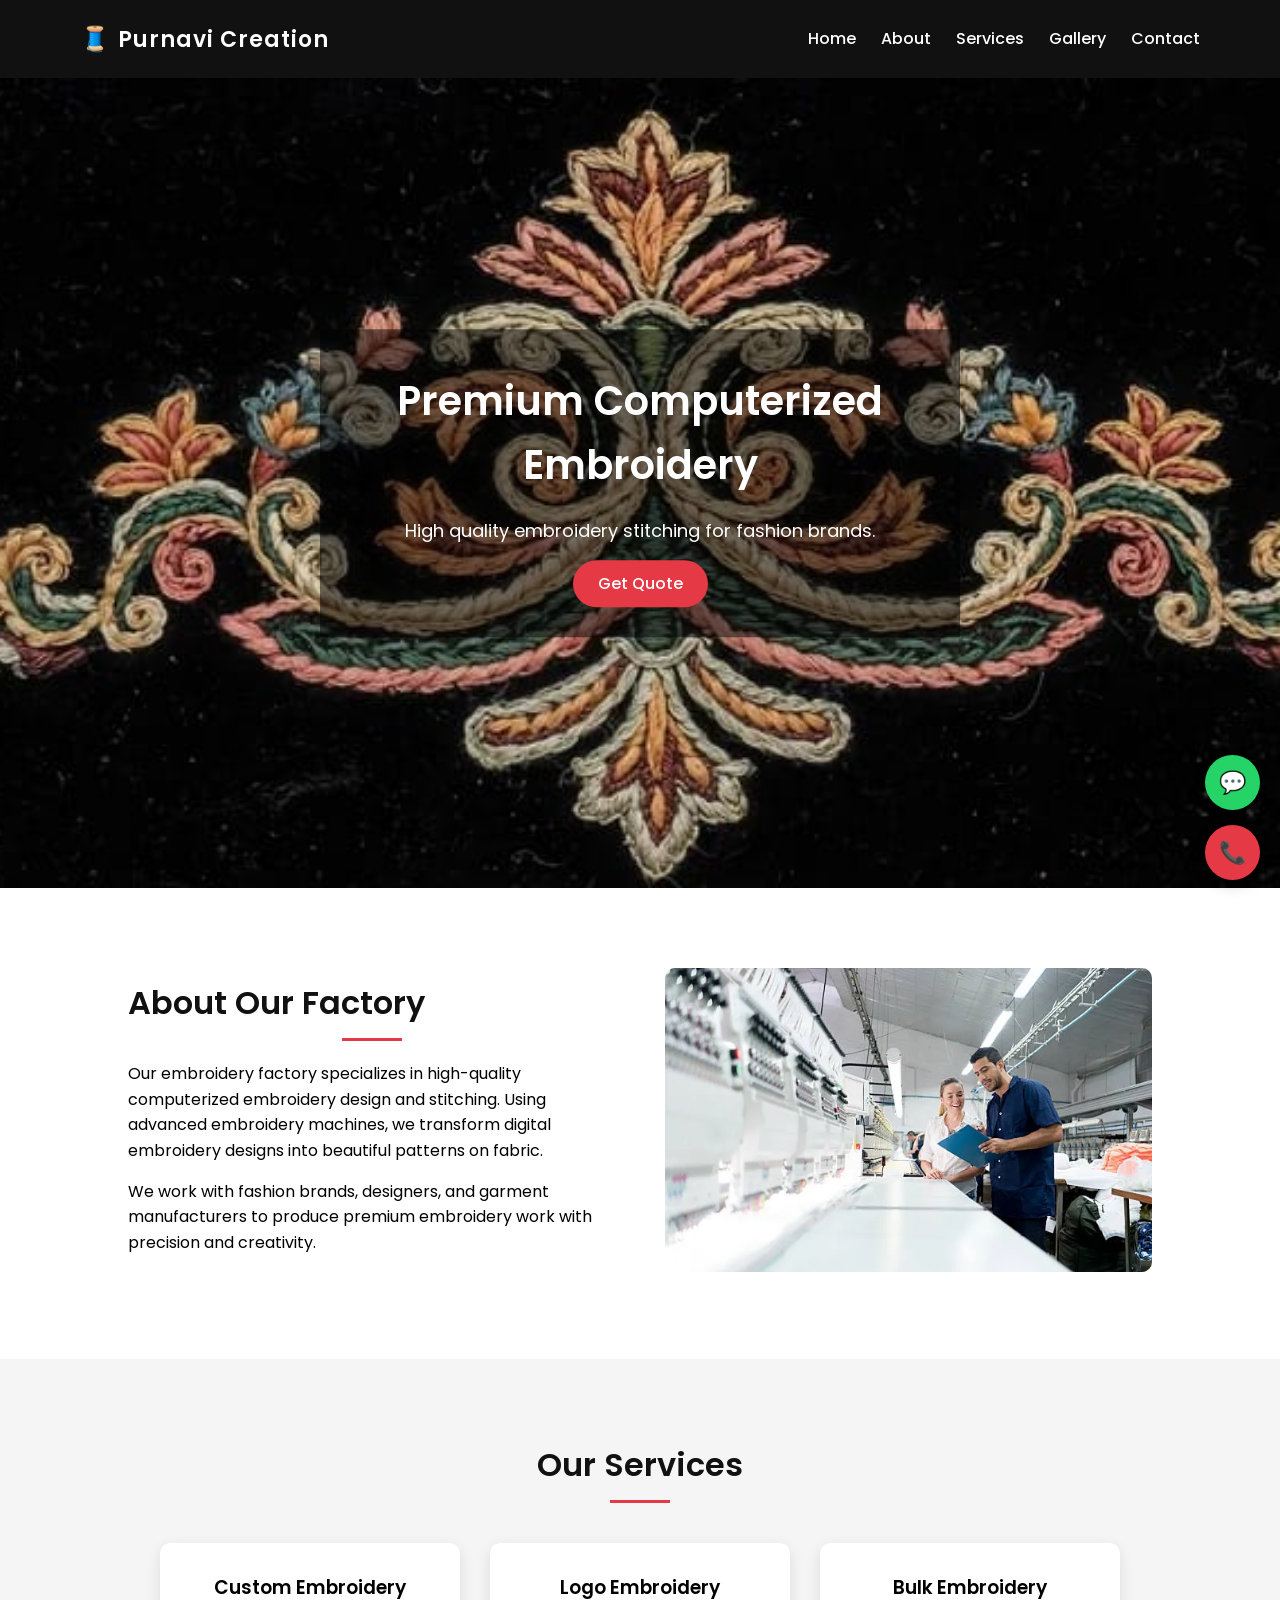
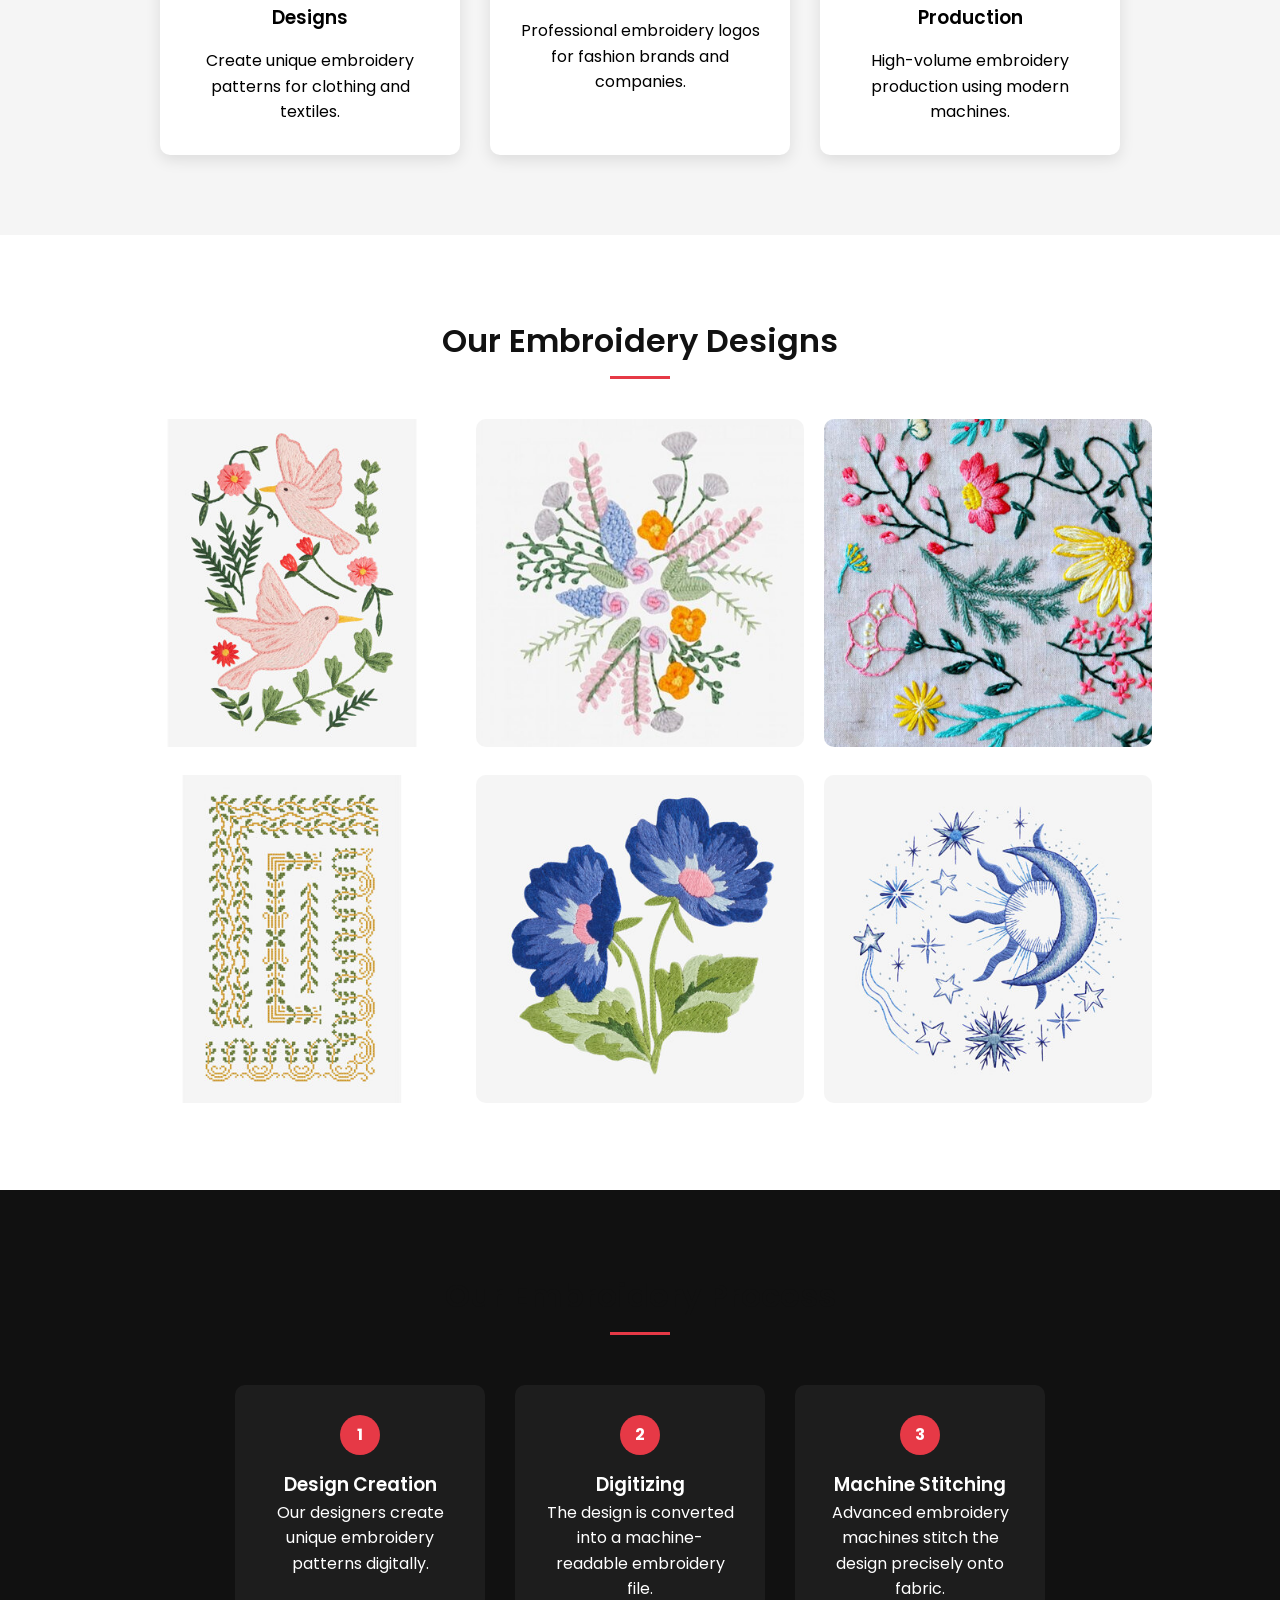
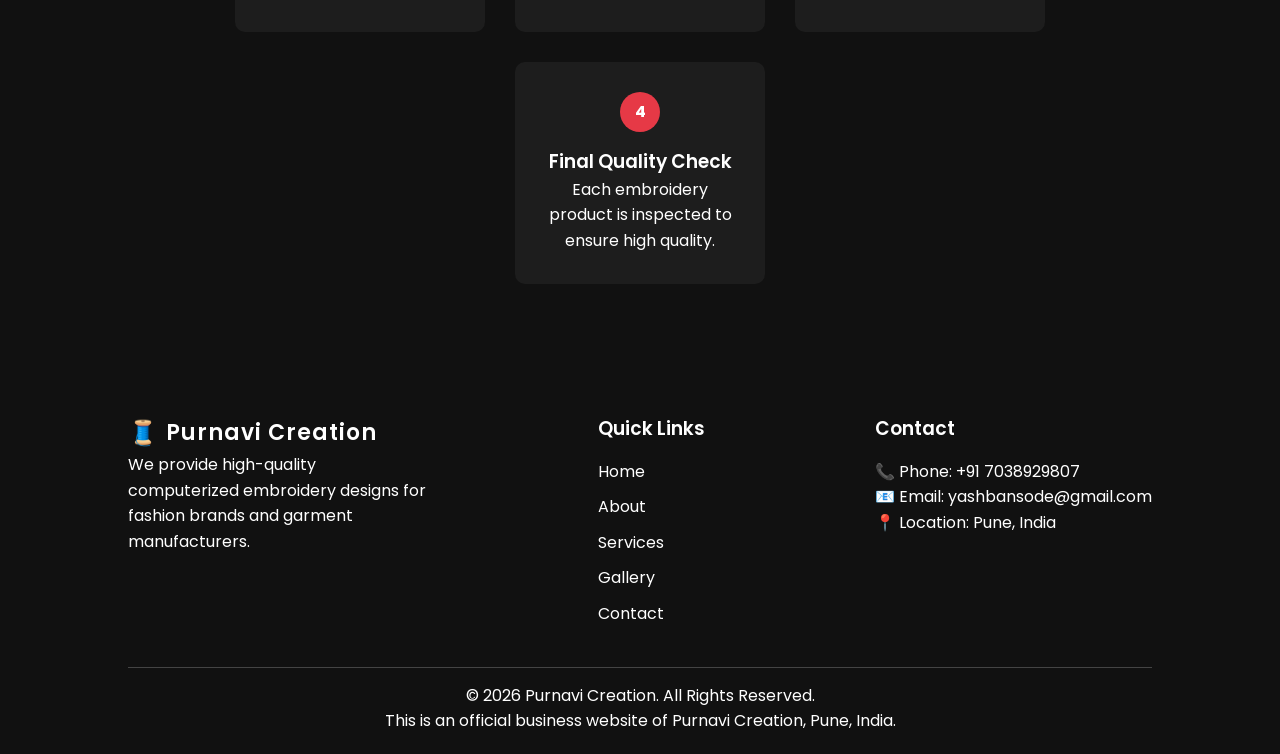
<file: index.html>
<!DOCTYPE html>
<html lang="en">

<head>

    <meta charset="UTF-8">
    <meta name="viewport" content="width=device-width, initial-scale=1.0">
    <title>Purnavi Creation</title>
    <link href="https://fonts.googleapis.com/css2?family=Poppins:wght@300;400;500;600;700&display=swap" rel="stylesheet">
    <link rel="stylesheet" href="css/style.css">
</head>

<body>

   <header>
        <nav class="navbar">

            <div class="logo">
                <span class="logo-icon">🧵</span>
                <span class="logo-text">Purnavi Creation</span>
            </div>

            <ul class="nav-links" id="navLinks">
                <li><a href="index.html">Home</a></li>
                <li><a href="about.html">About</a></li>
                <li><a href="services.html">Services</a></li>
                <li><a href="gallery.html">Gallery</a></li>
                <li><a href="contact.html">Contact</a></li>
            </ul>

            <!-- HAMBURGER -->
            <div class="menu-toggle" onclick="toggleMenu()">
                ☰
            </div>

        </nav>
    </header>

    <!-- HERO SECTION -->

    <section class="hero">

        <div class="slider">

            <div class="slide active">
                <img src="images/05design.jpeg">
                <div class="hero-content">
                    <h1>Premium Computerized Embroidery</h1>
                    <p>High quality embroidery stitching for fashion brands.</p>
                    <a href="contact.html" class="btn">Get Quote</a>
                </div>
            </div>

            <div class="slide">
                <img src="images/02design.jpeg">
                <div class="hero-content">
                    <h1>Beautiful Fabric Designs</h1>
                    <p>Modern embroidery patterns for garments and textiles.</p>
                    <a href="gallery.html" class="btn">View Designs</a>
                </div>
            </div>

            <div class="slide">
                <img src="images/heros.jpg">
                <div class="hero-content">
                    <h1>Bulk Embroidery Production</h1>
                    <p>Advanced embroidery machines for large orders.</p>
                    <a href="services.html" class="btn">Our Services</a>
                </div>
            </div>

        </div>

        </section>

    <!-- ABOUT SECTION -->

    <section class="about">

        <div class="about-container">

            <div class="about-text">

                <h2>About Our Factory</h2>

                <p>
                    Our embroidery factory specializes in high-quality computerized
                    embroidery design and stitching. Using advanced embroidery
                    machines, we transform digital embroidery designs into
                    beautiful patterns on fabric.
                </p>

                <p>
                    We work with fashion brands, designers, and garment
                    manufacturers to produce premium embroidery work with
                    precision and creativity.
                </p>

            </div>

            <div class="about-image">
                <img src="images/about.webp" alt="Embroidery Work">
            </div>

        </div>

    </section>

    <!-- SERVICES SECTION -->

    <section class="services">

        <h2>Our Services</h2>

        <div class="services-container">

            <div class="service-card">
                <h3>Custom Embroidery Designs</h3>
                <p>Create unique embroidery patterns for clothing and textiles.</p>
            </div>

            <div class="service-card">
                <h3>Logo Embroidery</h3>
                <p>Professional embroidery logos for fashion brands and companies.</p>
            </div>

            <div class="service-card">
                <h3>Bulk Embroidery Production</h3>
                <p>High-volume embroidery production using modern machines.</p>
            </div>

        </div>

    </section>

    <!-- GALLERY SECTION -->

    <section class="gallery">

        <h2>Our Embroidery Designs</h2>

        <div class="gallery-container">

            <div class="gallery-item">
                <img src="images/design1.jpeg" alt="Embroidery Design">
            </div>

            <div class="gallery-item">
                <img src="images/design2.jpeg" alt="Embroidery Design">
            </div>

            <div class="gallery-item">
                <img src="images/design3.jpeg" alt="Embroidery Design">
            </div>

            <div class="gallery-item">
                <img src="images/design4.jpeg" alt="Embroidery Design">
            </div>

            <div class="gallery-item">
                <img src="images/design5.jpeg" alt="Embroidery Design">
            </div>

            <div class="gallery-item">
                <img src="images/design6.jpeg" alt="Embroidery Design">
            </div>

        </div>

    </section>

    <!-- PROCESS SECTION -->

    <section class="process">

        <h2>Our Embroidery Process</h2>

        <div class="process-container">

            <div class="process-step">
                <div class="process-number">1</div>
                <h3>Design Creation</h3>
                <p>Our designers create unique embroidery patterns digitally.</p>
            </div>

            <div class="process-step">
                <div class="process-number">2</div>
                <h3>Digitizing</h3>
                <p>The design is converted into a machine-readable embroidery file.</p>
            </div>

            <div class="process-step">
                <div class="process-number">3</div>
                <h3>Machine Stitching</h3>
                <p>Advanced embroidery machines stitch the design precisely onto fabric.</p>
            </div>

            <div class="process-step">
                <div class="process-number">4</div>
                <h3>Final Quality Check</h3>
                <p>Each embroidery product is inspected to ensure high quality.</p>
            </div>

        </div>

    </section>

    <!-- FOOTER -->

    <footer class="footer">

        <div class="footer-container">

            <div class="footer-section">
                <div class="logo">
                <span class="logo-icon">🧵</span>
                <span class="logo-text">Purnavi Creation</span>
                </div>
                <p>
                    We provide high-quality computerized embroidery designs
                    for fashion brands and garment manufacturers.
                </p>
            </div>

            <div class="footer-section">
                <h3>Quick Links</h3>
                <ul>
                    <li><a href="index.html">Home</a></li>
                    <li><a href="about.html">About</a></li>
                    <li><a href="services.html">Services</a></li>
                    <li><a href="gallery.html">Gallery</a></li>
                    <li><a href="contact.html">Contact</a></li>
                </ul>
            </div>

            <div class="footer-section">
                <h3>Contact</h3>
                <p>📞 Phone: +91 7038929807</p>
                <p>📧 Email: yashbansode@gmail.com</p>
                <p>📍 Location: Pune, India</p>
            </div>

        </div>

        <div class="footer-bottom">
            <p>© 2026 Purnavi Creation. All Rights Reserved.</p>
            <p>This is an official business website of Purnavi Creation, Pune, India.</p>
        </div>

    </footer>

    <script src="js/script.js"></script>

    <div class="floating-buttons">
        <a href="https://wa.me/7038929807" class="whatsapp-btn">💬</a>
        <a href="tel:+917038929807" class="call-btn">📞</a>
    </div>

</body>

</html>
</file>
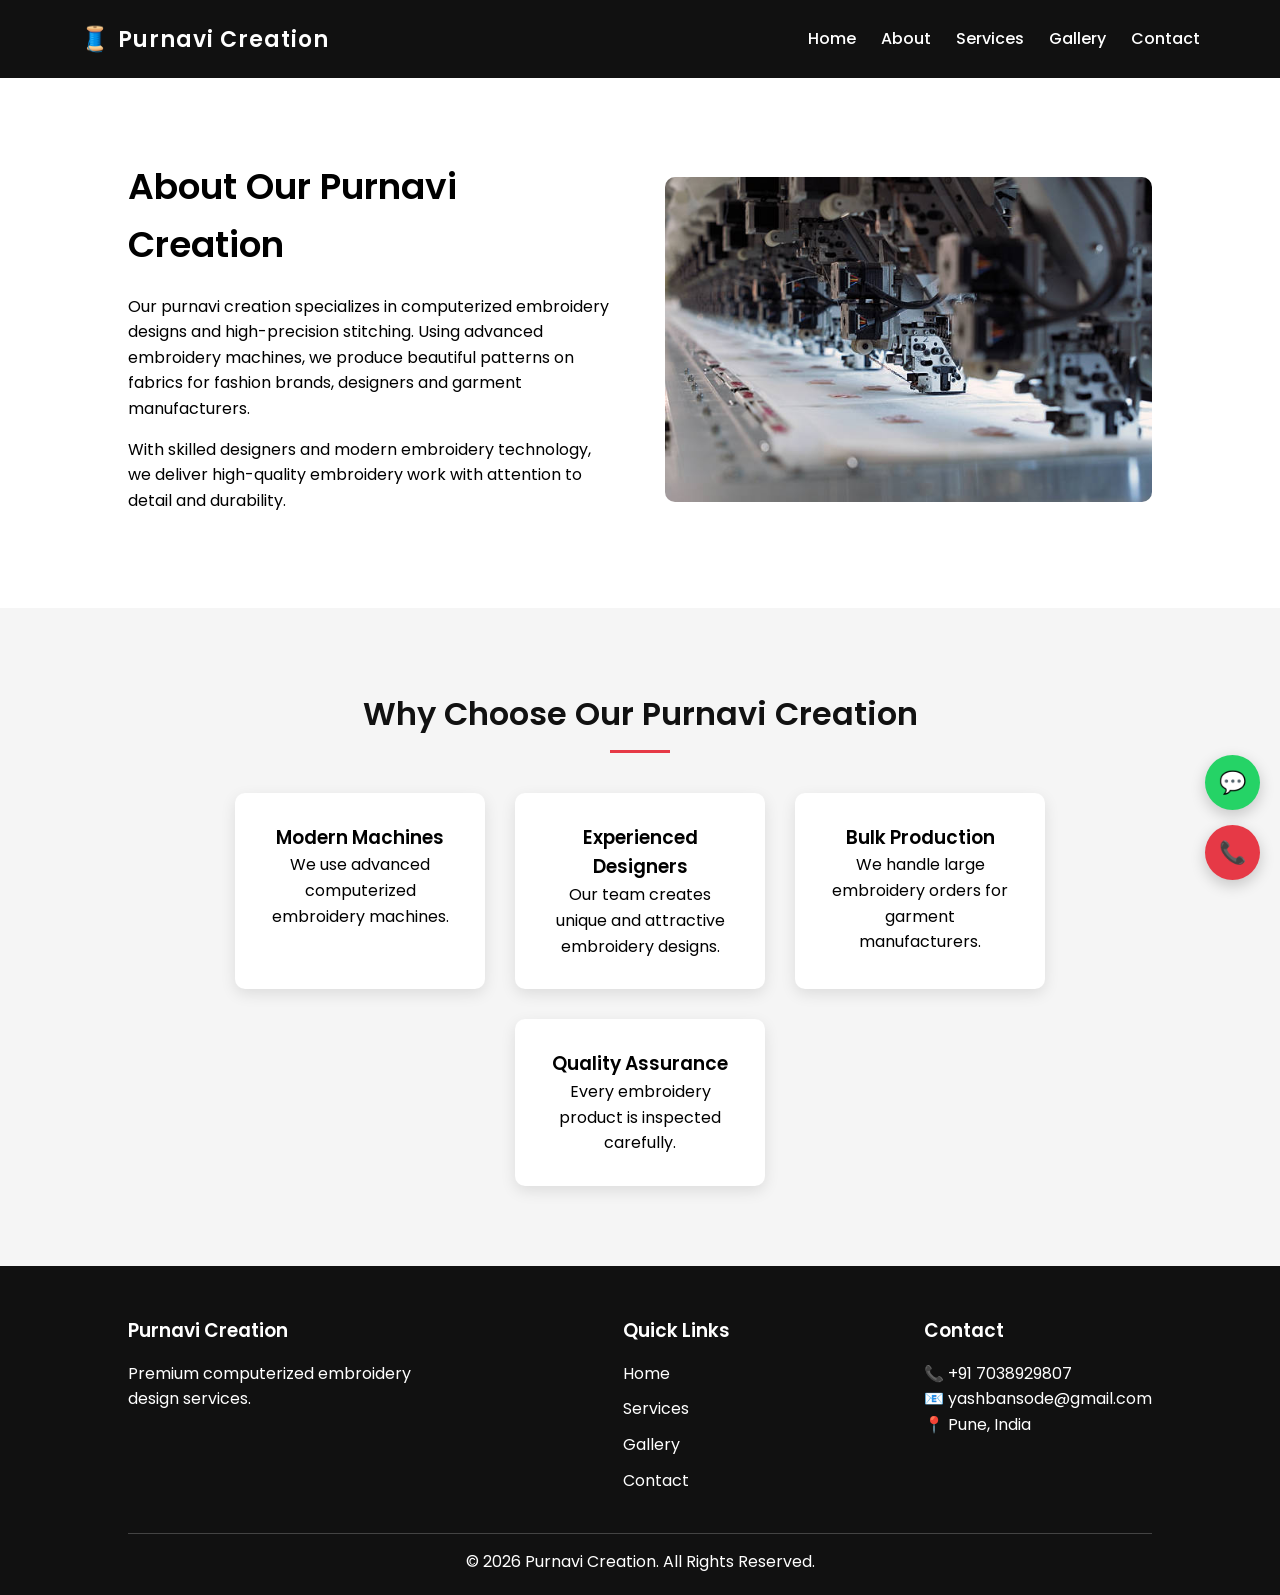
<file: about.html>
<!DOCTYPE html>
<html lang="en">
<head>
    <meta charset="UTF-8">
    <meta name="viewport" content="width=device-width, initial-scale=1.0">
    <title>About</title>
    <link href="https://fonts.googleapis.com/css2?family=Poppins:wght@300;400;500;600;700&display=swap" rel="stylesheet">
    <link rel="stylesheet" href="css/style.css">
</head>
<body>

    <header>
        <nav class="navbar">

            <div class="logo">
                <span class="logo-icon">🧵</span>
                <span class="logo-text">Purnavi Creation</span>
            </div>

            <ul class="nav-links" id="navLinks">
                <li><a href="index.html">Home</a></li>
                <li><a href="about.html">About</a></li>
                <li><a href="services.html">Services</a></li>
                <li><a href="gallery.html">Gallery</a></li>
                <li><a href="contact.html">Contact</a></li>
            </ul>

            <!-- HAMBURGER -->
            <div class="menu-toggle" onclick="toggleMenu()">
                ☰
            </div>

        </nav>
    </header>

    <!-- ABOUT INTRO -->

    <section class="about-page">

        <div class="about-page-container">

            <div class="about-page-text">
                <h1>About Our Purnavi Creation</h1>

                <p>
                    Our purnavi creation specializes in computerized embroidery
                    designs and high-precision stitching. Using advanced embroidery
                    machines, we produce beautiful patterns on fabrics for fashion
                    brands, designers and garment manufacturers.
                </p>

                <p>
                    With skilled designers and modern embroidery technology,
                    we deliver high-quality embroidery work with attention to
                    detail and durability.
                </p>

            </div>

            <div class="about-page-image">
                <img src="images/factory.jpeg" alt="purnavi creation">
            </div>

        </div>

    </section>

    <!-- WHY CHOOSE US -->

    <section class="features">

        <h2>Why Choose Our Purnavi Creation</h2>

        <div class="features-container">

            <div class="feature-card">
                <h3>Modern Machines</h3>
                <p>We use advanced computerized embroidery machines.</p>
            </div>

            <div class="feature-card">
                <h3>Experienced Designers</h3>
                <p>Our team creates unique and attractive embroidery designs.</p>
            </div>

            <div class="feature-card">
                <h3>Bulk Production</h3>
                <p>We handle large embroidery orders for garment manufacturers.</p>
            </div>

            <div class="feature-card">
                <h3>Quality Assurance</h3>
                <p>Every embroidery product is inspected carefully.</p>
            </div>

        </div>

    </section>

    <footer class="footer">

        <div class="footer-container">

            <div class="footer-section">
                <h3>Purnavi Creation</h3>
                <p>Premium computerized embroidery design services.</p>
            </div>

            <div class="footer-section">
                <h3>Quick Links</h3>

                <ul>
                    <li><a href="index.html">Home</a></li>
                    <li><a href="services.html">Services</a></li>
                    <li><a href="gallery.html">Gallery</a></li>
                    <li><a href="contact.html">Contact</a></li>
                </ul>

            </div>

            <div class="footer-section">
                <h3>Contact</h3>
                <p>📞 +91 7038929807</p>
                <p>📧 yashbansode@gmail.com</p>
                <p>📍 Pune, India</p>
            </div>

        </div>

        <div class="footer-bottom">
            <p>© 2026 Purnavi Creation. All Rights Reserved.</p>
        </div>

    </footer>

    <script src="js/script.js"></script>

    <div class="floating-buttons">
    <a href="https://wa.me/7038929807" class="whatsapp-btn">💬</a>
    <a href="tel:+917038929807" class="call-btn">📞</a>
</div>

</body>
</html>
</file>
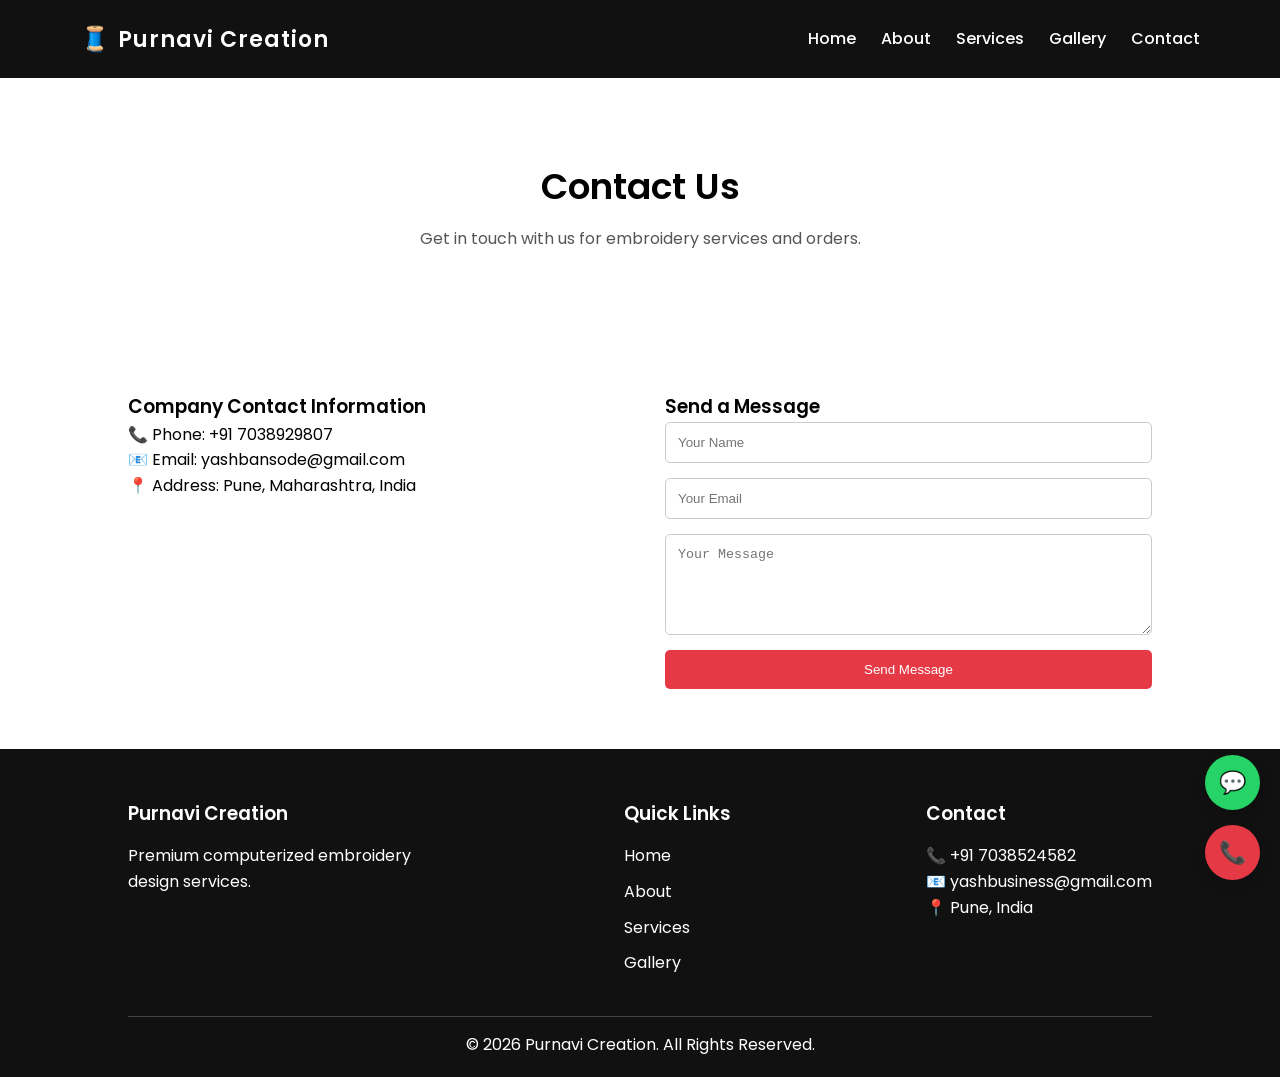
<file: contact.html>
<!DOCTYPE html>
<html lang="en">
<head>
    <meta charset="UTF-8">
    <meta name="viewport" content="width=device-width, initial-scale=1.0">
    <title>Contact</title>
    <link href="https://fonts.googleapis.com/css2?family=Poppins:wght@300;400;500;600;700&display=swap" rel="stylesheet">
    <link rel="stylesheet" href="css/style.css">
</head>
<body>

    <header>
        <nav class="navbar">

            <div class="logo">
                <span class="logo-icon">🧵</span>
                <span class="logo-text">Purnavi Creation</span>
            </div>

            <ul class="nav-links" id="navLinks">
                <li><a href="index.html">Home</a></li>
                <li><a href="about.html">About</a></li>
                <li><a href="services.html">Services</a></li>
                <li><a href="gallery.html">Gallery</a></li>
                <li><a href="contact.html">Contact</a></li>
            </ul>

            <!-- HAMBURGER -->
            <div class="menu-toggle" onclick="toggleMenu()">
                ☰
            </div>

        </nav>
    </header>

    <!-- CONTACT HEADER -->

    <section class="contact-header">

        <h1>Contact Us</h1>
        <p>Get in touch with us for embroidery services and orders.</p>

    </section>

    <!-- CONTACT SECTION -->

    <section class="contact-section">

        <div class="contact-container">

            <!-- CONTACT INFO -->

            <div class="contact-info">

                <h3>Company Contact Information</h3>

                <p>📞 Phone: +91 7038929807</p>
                <p>📧 Email: yashbansode@gmail.com</p>
                <p>📍 Address: Pune, Maharashtra, India</p>

            </div>

            <!-- CONTACT FORM -->

            <div class="contact-form">

                <h3>Send a Message</h3>

                <form>

                    <input type="text" placeholder="Your Name" required>

                    <input type="email" placeholder="Your Email" required>

                    <textarea placeholder="Your Message" rows="5"></textarea>

                    <button type="submit">Send Message</button>

                </form>

            </div>

        </div>

    </section>

    <footer class="footer">

        <div class="footer-container">

            <div class="footer-section">
                <h3>Purnavi Creation</h3>
                <p>Premium computerized embroidery design services.</p>
            </div>

            <div class="footer-section">
                <h3>Quick Links</h3>

                <ul>
                    <li><a href="index.html">Home</a></li>
                    <li><a href="about.html">About</a></li>
                    <li><a href="services.html">Services</a></li>
                    <li><a href="gallery.html">Gallery</a></li>
                </ul>

            </div>

            <div class="footer-section">
                <h3>Contact</h3>
                <p>📞 +91 7038524582</p>
                <p>📧 yashbusiness@gmail.com</p>
                <p>📍 Pune, India</p>
            </div>

        </div>

        <div class="footer-bottom">
            <p>© 2026 Purnavi Creation. All Rights Reserved.</p>
        </div>

    </footer>

    <script src="js/script.js"></script>

    <div class="floating-buttons">
        <a href="https://wa.me/7038929807" class="whatsapp-btn">💬</a>
        <a href="tel:+917038929807" class="call-btn">📞</a>
    </div>

</body>
</html>
</file>
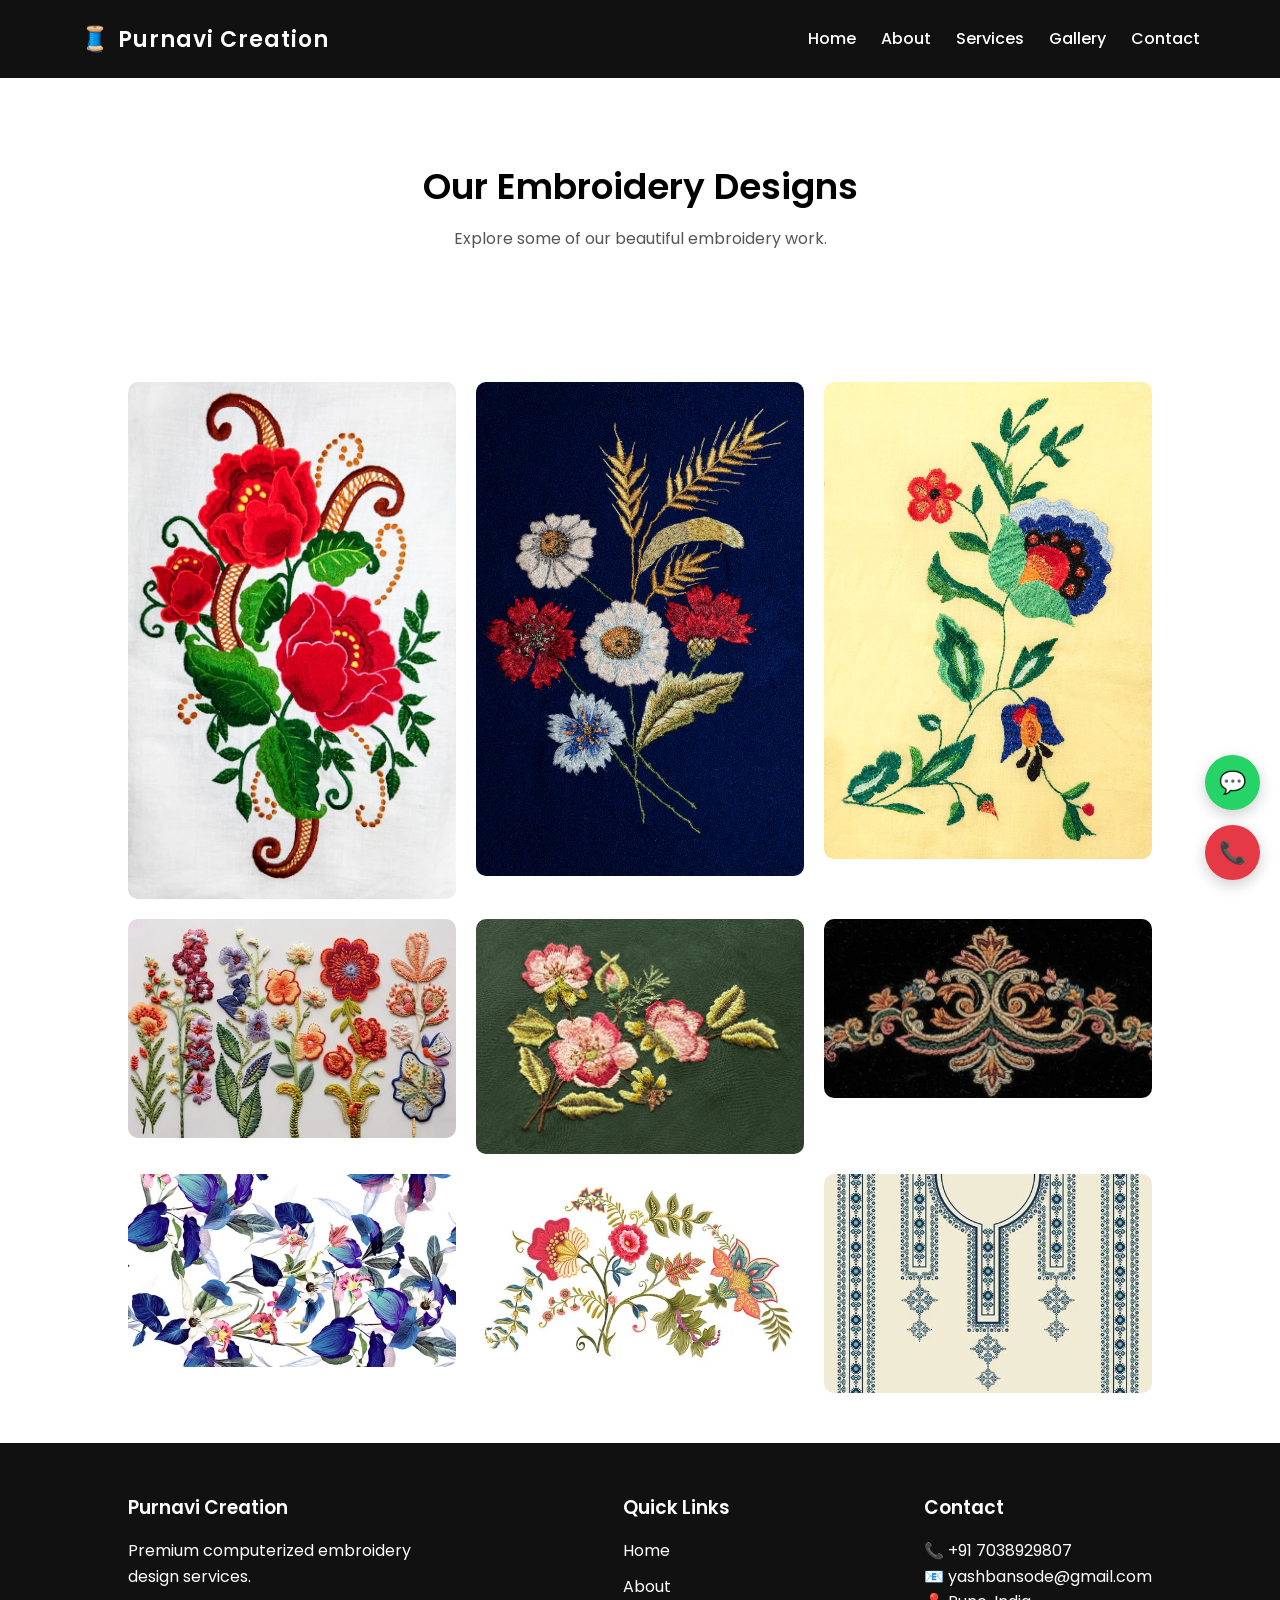
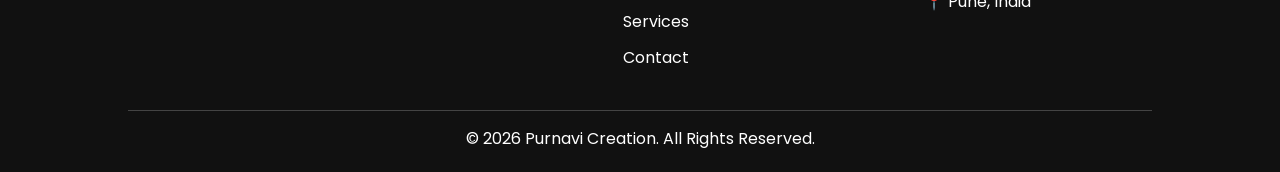
<file: gallery.html>
<!DOCTYPE html>
<html lang="en">
<head>
    <meta charset="UTF-8">
    <meta name="viewport" content="width=device-width, initial-scale=1.0">
    <title>Gallery</title>
    <link href="https://fonts.googleapis.com/css2?family=Poppins:wght@300;400;500;600;700&display=swap" rel="stylesheet">
    <link rel="stylesheet" href="css/style.css">
</head>
<body>

   <header>
        <nav class="navbar">

            <div class="logo">
                <span class="logo-icon">🧵</span>
                <span class="logo-text">Purnavi Creation</span>
            </div>

            <ul class="nav-links" id="navLinks">
                <li><a href="index.html">Home</a></li>
                <li><a href="about.html">About</a></li>
                <li><a href="services.html">Services</a></li>
                <li><a href="gallery.html">Gallery</a></li>
                <li><a href="contact.html">Contact</a></li>
            </ul>

            <!-- HAMBURGER -->
            <div class="menu-toggle" onclick="toggleMenu()">
                ☰
            </div>

        </nav>
    </header>

    <!-- GALLERY PAGE HEADER -->

    <section class="gallery-page-header">

        <h1>Our Embroidery Designs</h1>
        <p>Explore some of our beautiful embroidery work.</p>

    </section>

    <!-- GALLERY GRID -->

    <section class="gallery-page">

        <div class="gallery-grid">

            <img src="images/10design.jpeg" onclick="openLightbox(this.src)" alt="our designs">
            <img src="images/03design.jpeg" onclick="openLightbox(this.src)" alt="our designs">
            <img src="images/04design.jpeg" onclick="openLightbox(this.src)" alt="our designs">
            <img src="images/01design.jpeg" onclick="openLightbox(this.src)" alt="our designs">
            <img src="images/02design.jpeg" onclick="openLightbox(this.src)" alt="our designs">
            <img src="images/05design.jpeg" onclick="openLightbox(this.src)" alt="our designs">
            <img src="images/08design.jpeg" onclick="openLightbox(this.src)" alt="our designs">
            <img src="images/06design.jpeg" onclick="openLightbox(this.src)" alt="our designs">
            <img src="images/09design.jpeg" onclick="openLightbox(this.src)" alt="our designs">

        </div>

    </section>

    <div id="lightbox" class="lightbox" onclick="closeLightbox()">
        <img id="lightbox-img">
    </div>

    <footer class="footer">

        <div class="footer-container">

            <div class="footer-section">
                <h3>Purnavi Creation</h3>
                <p>Premium computerized embroidery design services.</p>
            </div>

            <div class="footer-section">
                <h3>Quick Links</h3>

                <ul>
                    <li><a href="index.html">Home</a></li>
                    <li><a href="about.html">About</a></li>
                    <li><a href="services.html">Services</a></li>
                    <li><a href="contact.html">Contact</a></li>
                </ul>

            </div>

            <div class="footer-section">
                <h3>Contact</h3>
                <p>📞 +91 7038929807</p>
                <p>📧 yashbansode@gmail.com</p>
                <p>📍 Pune, India</p>
            </div>

        </div>

        <div class="footer-bottom">
            <p>© 2026 Purnavi Creation. All Rights Reserved.</p>
        </div>

    </footer>

    <script src="js/script.js"></script>

    <div class="floating-buttons">
        <a href="https://wa.me/7038929807" class="whatsapp-btn">💬</a>
        <a href="tel:+917038929807" class="call-btn">📞</a>
    </div>

</body>
</html>
</file>
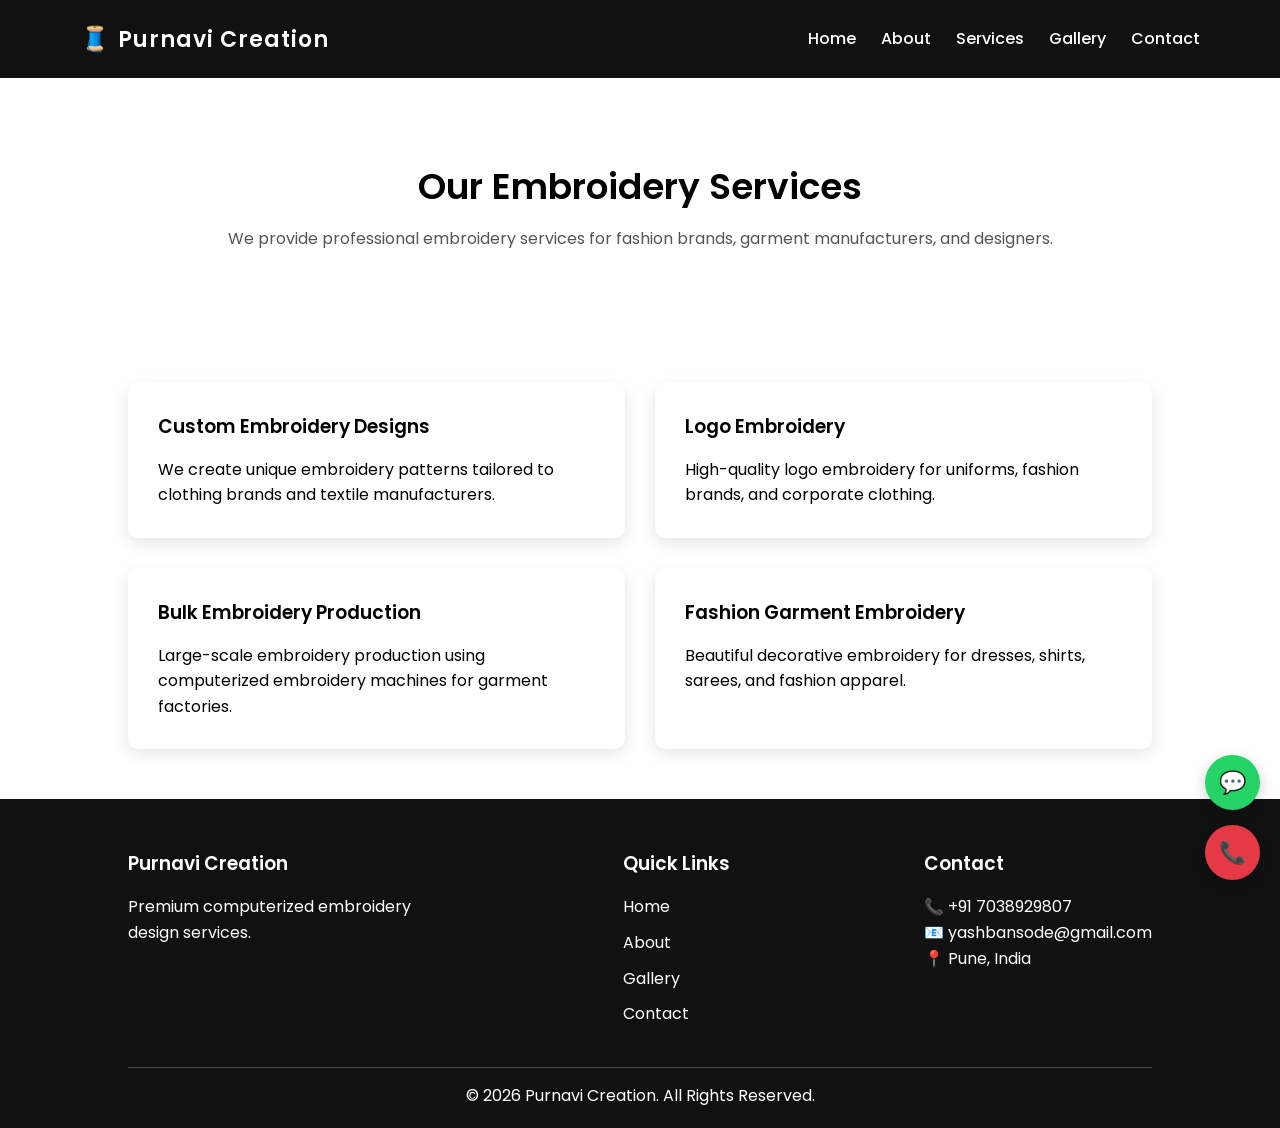
<file: services.html>
<!DOCTYPE html>
<html lang="en">
<head>
    <meta charset="UTF-8">
    <meta name="viewport" content="width=device-width, initial-scale=1.0">
    <title>Services</title>
    <link href="https://fonts.googleapis.com/css2?family=Poppins:wght@300;400;500;600;700&display=swap" rel="stylesheet">
    <link rel="stylesheet" href="css/style.css">
</head>
<body>

    <header>
        <nav class="navbar">

            <div class="logo">
                <span class="logo-icon">🧵</span>
                <span class="logo-text">Purnavi Creation</span>
            </div>

            <ul class="nav-links" id="navLinks">
                <li><a href="index.html">Home</a></li>
                <li><a href="about.html">About</a></li>
                <li><a href="services.html">Services</a></li>
                <li><a href="gallery.html">Gallery</a></li>
                <li><a href="contact.html">Contact</a></li>
            </ul>

            <!-- HAMBURGER -->
            <div class="menu-toggle" onclick="toggleMenu()">
                ☰
            </div>

        </nav>
    </header>

    <!-- SERVICES PAGE INTRO -->

    <section class="services-page">

        <h1>Our Embroidery Services</h1>
        <p>We provide professional embroidery services for fashion brands, garment manufacturers, and designers.</p>

    </section>

    <!-- SERVICES LIST -->

    <section class="services-list">

        <div class="service-box">

            <h3>Custom Embroidery Designs</h3>
            <p>
                We create unique embroidery patterns tailored to clothing brands
                and textile manufacturers.
            </p>

        </div>

        <div class="service-box">

            <h3>Logo Embroidery</h3>
            <p>
                High-quality logo embroidery for uniforms, fashion brands,
                and corporate clothing.
            </p>

        </div>

        <div class="service-box">

            <h3>Bulk Embroidery Production</h3>
            <p>
                Large-scale embroidery production using computerized embroidery
                machines for garment factories.
            </p>

        </div>

        <div class="service-box">

            <h3>Fashion Garment Embroidery</h3>
            <p>
                Beautiful decorative embroidery for dresses, shirts,
                sarees, and fashion apparel.
            </p>

        </div>

    </section>

    <footer class="footer">

        <div class="footer-container">

            <div class="footer-section">
                <h3>Purnavi Creation</h3>
                <p>Premium computerized embroidery design services.</p>
            </div>

            <div class="footer-section">
                <h3>Quick Links</h3>

                <ul>
                    <li><a href="index.html">Home</a></li>
                    <li><a href="about.html">About</a></li>
                    <li><a href="gallery.html">Gallery</a></li>
                    <li><a href="contact.html">Contact</a></li>
                </ul>

            </div>

            <div class="footer-section">
                <h3>Contact</h3>
                <p>📞 +91 7038929807</p>
                <p>📧 yashbansode@gmail.com</p>
                <p>📍 Pune, India</p>
            </div>

        </div>

        <div class="footer-bottom">
            <p>© 2026 Purnavi Creation. All Rights Reserved.</p>
        </div>

    </footer>

    <script src="js/script.js"></script>

    <div class="floating-buttons">
        <a href="https://wa.me/7038929807" class="whatsapp-btn">💬</a>
        <a href="tel:+917038929807" class="call-btn">📞</a>
    </div>

</body>
</html>
</file>
<file: css/style.css>
:root{
    --primary-color:#e63946;
    --secondary-color:#111;
    --accent-color:#f1faee;
    --text-color:#333;
}

*{
    margin:0;
    padding:0;
    box-sizing:border-box;
}

html{
    scroll-behavior: smooth;
}

body{
    font-family: 'Poppins', sans-serif;
    line-height:1.6;
}

h1,h2,h3{
    font-weight:600;
}

section h2{
    color:var(--secondary-color);
    margin-bottom:20px;
    position:relative;
}

section h2::after{
    content:"";
    width:60px;
    height:3px;
    background:var(--primary-color);
    display:block;
    margin:10px auto 0;
}

/* NAVBAR */

.navbar{
    position:sticky;
    top:0;
    z-index:1000;
    display:flex;
    justify-content:space-between;
    align-items:center;
    padding:20px 80px;
    background:var(--secondary-color);
}

/* HAMBURGER */

.menu-toggle{
    display:none;
    font-size:28px;
    color:white;
    cursor:pointer;
}

.logo{
    display:flex;
    align-items:center;
    font-size:22px;
    font-weight:600;
    color:white;
}

.logo-icon{
    margin-right:8px;
    font-size:24px;
}

.logo-text{
    letter-spacing:1px;
}

.nav-links{
    list-style:none;
    display:flex;
}

.nav-links li{
    margin-left:25px;
}

.nav-links a{
    text-decoration:none;
    color:white;
    font-weight:500;
    transition:0.3s;
}

.nav-links a:hover{
    color:#e63946;
}

/* HERO SECTION */

.hero{
    position:relative;
    height:90vh;
    overflow:hidden;
}

.slider{
    position:relative;
    width:100%;
    height:100%;
}

.slide{
    position:absolute;
    width:100%;
    height:100%;
    opacity:0;
    transition:opacity 1s ease;
}

.slide.active{
    opacity:1;
}

.slide img{
    width:100%;
    height:100%;
    object-fit:cover;
}

.hero-content{
    position:absolute;
    top:50%;
    left:50%;
    transform:translate(-50%,-50%);
    text-align:center;
    color:white;
    background:rgba(0,0,0,0.5);
    padding:40px;
}

.hero-content h1{
    font-size:40px;
    margin-bottom:20px;
}

.hero-content p{
    font-size:18px;
    margin-bottom:25px;
}

.btn{
    background:var(--primary-color);
    color:white;
    padding:12px 25px;
    border-radius:30px;
    text-decoration:none;
    font-weight:500;
    transition:0.3s;
}

.btn:hover{
    background:#c92c3a;
    transform:translateY(-2px);
}

.floating-buttons{
    position: fixed;
    bottom: 20px;
    right: 20px;
    display: flex;
    flex-direction: column;
    gap: 15px; 
    z-index: 999;
}

.floating-buttons a{
    display: flex;
    align-items: center;
    justify-content: center;
    padding: 12px 18px;
    border-radius: 50%;
    color: white;
    font-weight: 500;
    width: 55px;
    height: 55px;
    font-size: 22px;
    text-decoration: none;
    box-shadow: 0 5px 15px rgba(0,0,0,0.2);
    transition: 0.3s;
}

.whatsapp-btn{
    background: #25D366;
}

.call-btn{
    background: #e63946;
}

/* HOVER EFFECT */
.floating-buttons a:hover{
    transform: translateY(-3px) scale(1.05);
}

/* ABOUT SECTION */

.about{
    padding:80px 10%;
}

.about-container{
    display:flex;
    align-items:center;
    gap:50px;
}

.about-text{
    flex:1;
}

.about-text h2{
    font-size:32px;
    margin-bottom:20px;
}

.about-text p{
    margin-bottom:15px;
    line-height:1.6;
}

.about-image{
    flex:1;
}

.about-image img{
    width:100%;
    border-radius:10px;
}

/* SERVICES SECTION */

.services{
    background:#f5f5f5;
    padding:80px 10%;
    text-align:center;
}

.services h2{
    font-size:32px;
    margin-bottom:40px;
}

.services-container{
    display:flex;
    gap:30px;
    justify-content:center;
}

.service-card{
    background:white;
    padding:30px;
    border-radius:10px;
    width:300px;
    box-shadow:0 5px 15px rgba(0,0,0,0.1);
    transition:0.3s;
}

.service-card:hover{
    transform:translateY(-8px);
}

.service-card h3{
    margin-bottom:15px;
}

/* GALLERY SECTION */

.gallery{
    padding:80px 10%;
    text-align:center;
}

.gallery h2{
    font-size:32px;
    margin-bottom:40px;
}

.gallery-container{
    display:grid;
    grid-template-columns: repeat(3, 1fr);
    gap:20px;
}

.gallery-item img{
    width:100%;
    border-radius:10px;
    transition: transform 0.3s;
}

.gallery-item img:hover{
    transform:scale(1.08);
}

/* PROCESS SECTION */

.process{
    background:#111;
    color:white;
    padding:80px 10%;
    text-align:center;
}

.process h2{
    font-size:32px;
    margin-bottom:50px;
}

.process-container{
    display:flex;
    justify-content:center;
    gap:30px;
    flex-wrap:wrap;
}

.process-step{
    background:#1d1d1d;
    padding:30px;
    width:250px;
    border-radius:10px;
}

.process-number{
    width:40px;
    height:40px;
    background:#e63946;
    border-radius:50%;
    display:flex;
    align-items:center;
    justify-content:center;
    margin:0 auto 15px auto;
    font-weight:bold;
}

/* FOOTER */

.footer{
    background:#111;
    color:white;
    padding:50px 10% 20px;
}

.footer-container{
    display:flex;
    justify-content:space-between;
    gap:40px;
    flex-wrap:wrap;
}

.footer-section{
    max-width:300px;
}

.footer-section h3{
    margin-bottom:15px;
}

.footer-section ul{
    list-style:none;
}

.footer-section ul li{
    margin-bottom:10px;
}

.footer-section ul li a{
    text-decoration:none;
    color:white;
}

.footer-bottom{
    text-align:center;
    margin-top:30px;
    border-top:1px solid #444;
    padding-top:15px;
}

/* ABOUT PAGE */

.about-page{
    padding:80px 10%;
}

.about-page-container{
    display:flex;
    align-items:center;
    gap:50px;
}

.about-page-text{
    flex:1;
}

.about-page-text h1{
    font-size:36px;
    margin-bottom:20px;
}

.about-page-text p{
    margin-bottom:15px;
    line-height:1.6;
}

.about-page-image{
    flex:1;
}

.about-page-image img{
    width:100%;
    border-radius:10px;
}

/* FEATURES */

.features{
    background:#f5f5f5;
    padding:80px 10%;
    text-align:center;
}

.features h2{
    font-size:32px;
    margin-bottom:40px;
}

.features-container{
    display:flex;
    gap:30px;
    justify-content:center;
    flex-wrap:wrap;
}

.feature-card{
    background:white;
    padding:30px;
    width:250px;
    border-radius:10px;
    box-shadow:0 5px 15px rgba(0,0,0,0.1);
}

/* SERVICES PAGE */

.services-page{
    padding:80px 10%;
    text-align:center;
}

.services-page h1{
    font-size:36px;
    margin-bottom:10px;
}

.services-page p{
    color:#555;
}

/* SERVICES LIST */

.services-list{
    padding:50px 10%;
    display:grid;
    grid-template-columns:repeat(2,1fr);
    gap:30px;
}

.service-box{
    background:white;
    padding:30px;
    border-radius:10px;
    box-shadow:0 5px 15px rgba(0,0,0,0.1);
}

.service-box h3{
    margin-bottom:15px;
}

/* GALLERY PAGE */

.gallery-page-header{
    padding:80px 10%;
    text-align:center;
}

.gallery-page-header h1{
    font-size:36px;
    margin-bottom:10px;
}

.gallery-page-header p{
    color:#555;
}

/* GALLERY GRID */

.gallery-page{
    padding:50px 10%;
}

.gallery-grid{
    display:grid;
    grid-template-columns:repeat(3,1fr);
    gap:20px;
}

.gallery-grid img{
    width:100%;
    border-radius:10px;
    transition:transform 0.3s;
}

.gallery-grid img:hover{
    transform:scale(1.05);
}

/* CONTACT PAGE */

.contact-header{
    padding:80px 10%;
    text-align:center;
}

.contact-header h1{
    font-size:36px;
    margin-bottom:10px;
}

.contact-header p{
    color:#555;
}

/* CONTACT SECTION */

.contact-section{
    padding:60px 10%;
}

.contact-container{
    display:flex;
    gap:50px;
    flex-wrap:wrap;
}

.contact-info{
    flex:1;
}

.contact-form{
    flex:1;
}

.contact-form form{
    display:flex;
    flex-direction:column;
}

.contact-form input,
.contact-form textarea{
    padding:12px;
    margin-bottom:15px;
    border:1px solid #ccc;
    border-radius:5px;
}

.contact-form button{
    background:#e63946;
    color:white;
    padding:12px;
    border:none;
    border-radius:5px;
    cursor:pointer;
}

.lightbox{
    position:fixed;
    top:0;
    left:0;
    width:100%;
    height:100%;
    background:rgba(0,0,0,0.9);
    display:none;
    justify-content:center;
    align-items:center;
}

.lightbox img{
    max-width:90%;
    max-height:90%;
}

/* RESPONSIVE DESIGN */

@media (max-width: 768px){

/* NAVBAR */

.navbar{
    flex-direction:column;
    padding:20px;
}

/* NAVBAR MOBILE */

.nav-links{
    position:absolute;
    top:70px;
    right:0;
    background:#111;
    width:100%;
    flex-direction:column;
    align-items:center;
    display:none;
}

.nav-links li{
    margin:15px 0;
}

.nav-links.active{
    display:flex;
}

.menu-toggle{
    display:block;
}


/* HERO */

.hero-content h1{
    font-size:28px;
}

.hero-content p{
    font-size:16px;
}


/* ABOUT */

.about-container{
    flex-direction:column;
}


/* ABOUT PAGE */

.about-page-container{
    flex-direction:column;
}


/* SERVICES SECTION */

.services-container{
    flex-direction:column;
    align-items:center;
}


/* SERVICES PAGE */

.services-list{
    grid-template-columns:1fr;
}


/* GALLERY */

.gallery-container{
    grid-template-columns:1fr;
}

.gallery-grid{
    grid-template-columns:1fr;
}


/* PROCESS */

.process-container{
    flex-direction:column;
    align-items:center;
}


/* CONTACT */

.contact-container{
    flex-direction:column;
}

}

@keyframes fadeIn{
    from{
        opacity:0;
        transform:translateY(30px);
    }

    to{
        opacity:1;
        transform:translateY(0);
    }
}
</file>
